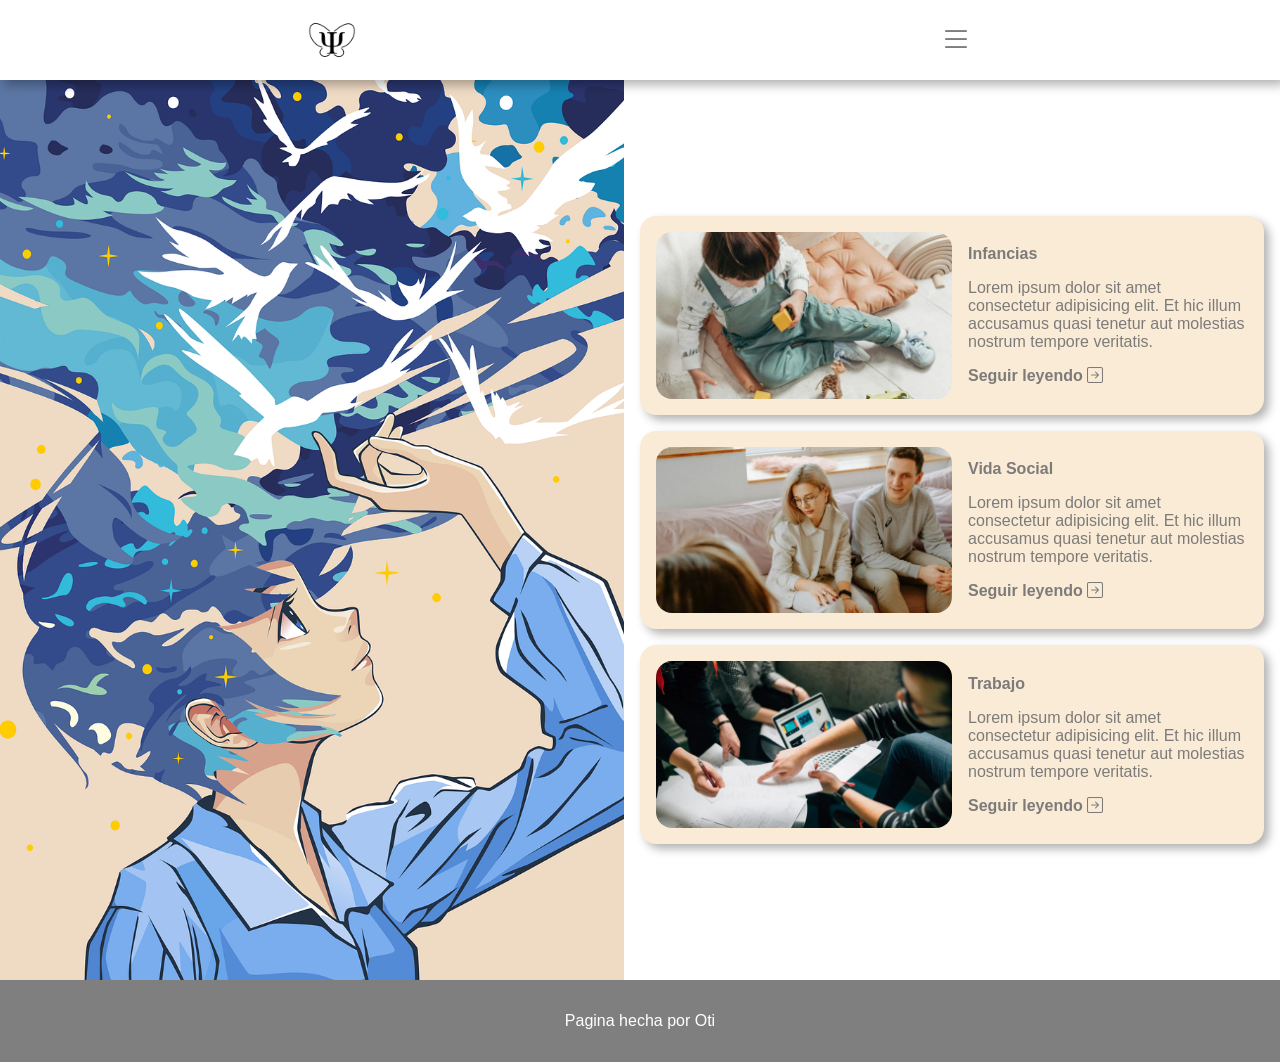
<file: index.html>
<!DOCTYPE html>
<html lang="en">
<head>
    <meta charset="UTF-8">
    <meta name="viewport" content="width=device-width, initial-scale=1.0">
    <link rel="stylesheet" href="https://cdn.jsdelivr.net/npm/bootstrap-icons@1.13.1/font/bootstrap-icons.min.css">
    <link rel="stylesheet" href="style.css">
    <title>Psico</title>
</head>
<body>
    <header>
        <nav>
            <img src="./img/logo-negro.png" class="logos">
            <div><i id="open-close" class="bi bi-list"></i></div>
            <ul id="menu">
                <li class="item"><a href="./index.html" >Inicio</a></li>
                <li class="item" ><a href="./pages/nosotros.html">Sobre mi</a></li>
                <li class="item" ><a href="./pages/tratamientos.html">Tratamientos</a></li>
                <li class="item" ><a href="./pages/contactos.html">Contactos</a></li>
            </ul>
        </nav>
    </header>
    <main>
        <div class="portada"></div>
        <div class="categorias">
            <div class="tarjeta">
                <img src="img/infancias.jpg" alt=""> 
                <div class="descripcion">
                    <strong>Infancias</strong>
                    <p>Lorem ipsum dolor sit amet consectetur adipisicing elit. Et hic illum accusamus quasi tenetur aut molestias nostrum tempore veritatis.</p>
                    <a href="">Seguir leyendo <i class="bi bi-arrow-right-square"></i></a>
                </div>
            </div>
            <div class="tarjeta">
                <img src="img/pareja.jpg" alt="">
                <div class="descripcion">
                    <strong>Vida Social</strong>
                    <p>Lorem ipsum dolor sit amet consectetur adipisicing elit. Et hic illum accusamus quasi tenetur aut molestias nostrum tempore veritatis.</p>
                    <a href="">Seguir leyendo <i class="bi bi-arrow-right-square"></i></a>
                </div>
            </div>
            <div class="tarjeta">
                <img src="img/trabajo.jpg" alt="">
                <div class="descripcion">
                    <strong>Trabajo</strong>
                    <p>Lorem ipsum dolor sit amet consectetur adipisicing elit. Et hic illum accusamus quasi tenetur aut molestias nostrum tempore veritatis.</p>
                    <a href="">Seguir leyendo <i class="bi bi-arrow-right-square"></i></a>
                </div>
            </div>
        </div>
    </main>
    <footer>
        <p class="pie">Pagina hecha por Oti</p>
    </footer>
    <script src="main.js"></script>
</body>
</html>
</file>
<file: style.css>
* {
    padding: 0;
    margin: 0;
    box-sizing: border-box;
    color: rgb(111, 111, 111, 0.9);
    font-family: sans-serif;
    font-size: 1rem;
}

.logos {
    height: 3rem;
}

#open-close {
    font-size: 2rem;
}

header {
  box-shadow: 5px 5px 10px rgba(0, 0, 0, 0.3);
}

nav {
    display: flex;
    justify-content: space-around;
    align-items: center;
    padding: 1rem;
}

#menu {
    position: absolute;
    right: 0;
    bottom: 0;
    visibility: collapse;
    height: 100vh;
    display: flex;
    flex-direction: column;
    justify-content: space-around;
    align-items: end;
    padding: 1rem;
    list-style-type: none;
    background-color: white;
}

a {
    font-size: 1rem;
    font-family: sans-serif;
    font-weight: 700;
    text-decoration: none;
    cursor: pointer;
}



main {
    width: 100%;
    display: flex;
    justify-content: center;
    align-items: center;
}

.portada {
    width: 50%;
    height: 100vh;
    background-image: url("img/portada.png");
    background-position: center;
    background-repeat: no-repeat;
    background-size: cover;
    z-index: -1;
    top: 0;
}

.categorias {
    width: 50%;
    margin: 1rem;
    display: flex;
    gap: 1rem;
    flex-direction: column;
    justify-content: center;
    align-items: center;
}

.categorias img {
    width: 50%;
    border-radius: 1rem;
}

.tarjeta {
    display: flex;
    gap: 1rem;
    padding: 1rem;
    border-radius: 1rem;
    justify-content: center;
    align-items: center;
    background-color: antiquewhite;
  box-shadow: 5px 5px 10px rgba(0, 0, 0, 0.3);
}

.descripcion > p {
    margin-block: 1rem;
}


/* pie */
footer {
  width: 100%;
  background-color: rgba(0, 0, 0, 0.5);
  color: white;
  padding-block: 2rem;
  display: flex;
  justify-content: center;
  align-items: center;
  padding-inline: 2rem;
  bottom: 0; }

.pie {
    font-size: 1rem;
    color: white;
}

@media (max-width: 650px) {
    .portada {
        position: absolute;
        background-image: none;
        width: 100%;
        z-index: -1;
    }

    .categorias {
        width: 100%;
    }

    .tarjeta {
        background-color: rgba(250, 235, 215, 0.8);
        flex-direction: column;
    }

    .categorias img {
        width: 100%;
        border-radius: 1rem;
    }

}
</file>
